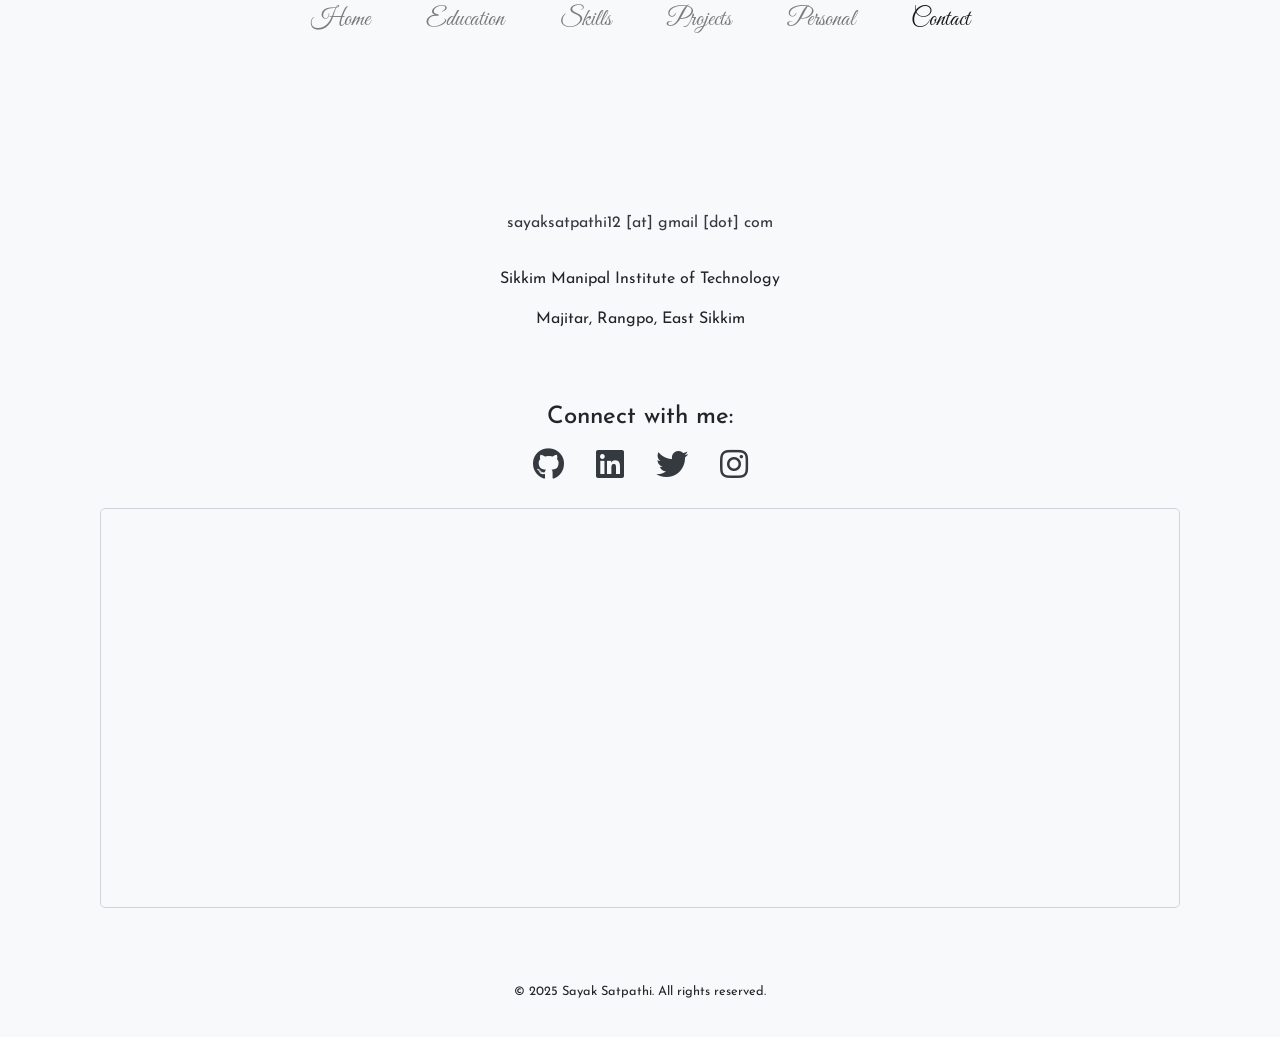
<file: contact.html>
<!doctype html>
<html lang="en">
<head>
    <meta charset="UTF-8">
    <meta name="viewport" content="width=device-width, user-scalable=no, initial-scale=1.0, maximum-scale=1.0, minimum-scale=1.0">
    <meta http-equiv="X-UA-Compatible" content="ie=edge">
        <meta name="description" content="Contact Sayak Satpathi. Email, address, social links, and map location.">
        <meta property="og:title" content="Sayak Satpathi - Contact" />
        <meta property="og:description" content="Contact Sayak Satpathi. Email, address, social links, and map location." />
        <meta property="og:type" content="website" />
        <meta property="og:url" content="https://sayaksatpathi.github.io/portfolio/contact.html" />
        <meta property="og:image" content="https://sayaksatpathi.github.io/portfolio/screenshot1.png" />
        <meta name="twitter:card" content="summary_large_image" />
        <meta name="twitter:title" content="Sayak Satpathi - Contact" />
        <meta name="twitter:description" content="Contact Sayak Satpathi. Email, address, social links, and map location." />
        <meta name="twitter:image" content="https://sayaksatpathi.github.io/portfolio/screenshot1.png" />

    <script async src="https://www.googletagmanager.com/gtag/js?id=UA-171816625-1"></script>
    <script>
        window.dataLayer = window.dataLayer || [];
        function gtag(){dataLayer.push(arguments);}
        gtag('js', new Date());
        gtag('config', 'UA-171816625-1');
    </script>

    <link rel="stylesheet" href="https://stackpath.bootstrapcdn.com/bootstrap/4.3.1/css/bootstrap.min.css" integrity="sha384-ggOyR0iXCbMQv3Xipma34MD+dH/1fQ784/j6cY/iJTQUOhcWr7x9JvoRxT2MZw1T" crossorigin="anonymous">
    <link rel="stylesheet" href="https://cdnjs.cloudflare.com/ajax/libs/font-awesome/5.10.2/css/all.min.css" integrity="sha256-zmfNZmXoNWBMemUOo1XUGFfc0ihGGLYdgtJS3KCr/l0=" crossorigin="anonymous" />
    
    <!-- Custom CSS -->
    <link rel="stylesheet" href="css/main.css">
    <link rel="stylesheet" href="css/navbar.css">
    <link rel="stylesheet" href="css/contact.css">
    
    <title>Sayak Satpathi - Contact</title>
</head>
<body class="bg-light">

<div class="content-wrapper">
    <nav class="navbar navbar-expand-lg navbar-light bg-light">
        <div class="container-fluid">
            <button class="navbar-toggler m-auto" type="button" data-toggle="collapse" data-target="#navbarSupportedContent" aria-controls="navbarSupportedContent" aria-expanded="false" aria-label="Toggle navigation">
                <span class="navbar-toggler-icon"></span>
            </button>
            <div class="collapse navbar-collapse" id="navbarSupportedContent">
                <ul class="navbar-nav m-auto">
                    <li class="nav-item"><a class="nav-link" href="index.html">Home</a><div class="underline"></div></li>
                    <li class="nav-item"><a class="nav-link" href="education.html">Education</a><div class="underline"></div></li>
                    <li class="nav-item"><a class="nav-link" href="skills.html">Skills</a><div class="underline"></div></li>
                    <li class="nav-item"><a class="nav-link" href="projects.html">Projects</a><div class="underline"></div></li>
                    <li class="nav-item"><a class="nav-link" href="personal.html">Personal</a><div class="underline"></div></li>
                    <li class="nav-item active"><a class="nav-link" href="contact.html">Contact</a><div class="underline"></div></li>
                </ul>
            </div>
        </div>
    </nav>
        
        <div class="container">
        <div class="top-bound"></div>
        <br>
        
        <div class="container">
            <div class="email text-center">
                <a href="mailto:sayaksatpathi12@gmail.com">sayaksatpathi12 [at] gmail [dot] com</a>
            </div>
            <section class="address text-center">
                <p>Sikkim Manipal Institute of Technology</p>
                <p>Majitar, Rangpo, East Sikkim</p>
            </section>
            
            <div class="text-center mt-4 mb-4">
                <h4>Connect with me:</h4>
                <div class="d-flex justify-content-center mt-3">
                    <a href="https://github.com/sayaksatpathi" target="_blank" class="mx-3"><i class="fab fa-github fa-2x"></i></a>
                    <a href="https://www.linkedin.com/in/sayak-satpathi-34031b240" target="_blank" class="mx-3"><i class="fab fa-linkedin fa-2x"></i></a>
                    <a href="https://x.com/sayaksatpathi" target="_blank" class="mx-3"><i class="fab fa-twitter fa-2x"></i></a>
                    <a href="https://instagram.com/sayaksatpathi" target="_blank" class="mx-3"><i class="fab fa-instagram fa-2x"></i></a>
                </div>
            </div>
            
            <div class="map-container">
                <iframe src="https://www.google.com/maps/embed?pb=!1m18!1m12!1m3!1d3575.2948474583043!2d88.50180794232826!3d27.182906635772376!2m3!1f0!2f0!3f0!3m2!1i1024!2i768!4f13.1!3m3!1m2!1s0x39e6a0b8a0b8a0b8%3A0x1234567890abcdef!2sSikkim%20Manipal%20Institute%20of%20Technology!5e0!3m2!1sen!2sin!4v1704035200000!5m2!1sen!2sin" 
                        allowfullscreen="" 
                        loading="lazy" 
                        referrerpolicy="no-referrer-when-downgrade">
                </iframe>
            </div>
        </div>
    </div>
</div>

<footer>
    <div class="container mt-4">
        <p class="text-center small">
            © 2025 Sayak Satpathi. All rights reserved.
        </p>
    </div>
</footer>

<script src="https://ajax.googleapis.com/ajax/libs/jquery/3.4.1/jquery.min.js"></script>
<script src="https://cdnjs.cloudflare.com/ajax/libs/popper.js/1.14.7/umd/popper.min.js"></script>
<script src="https://stackpath.bootstrapcdn.com/bootstrap/4.3.1/js/bootstrap.min.js"></script>

<!-- Custom JavaScript -->
<script src="js/navbar.js"></script>
<script src="js/fadein.js"></script>

</body>
</html>
</file>
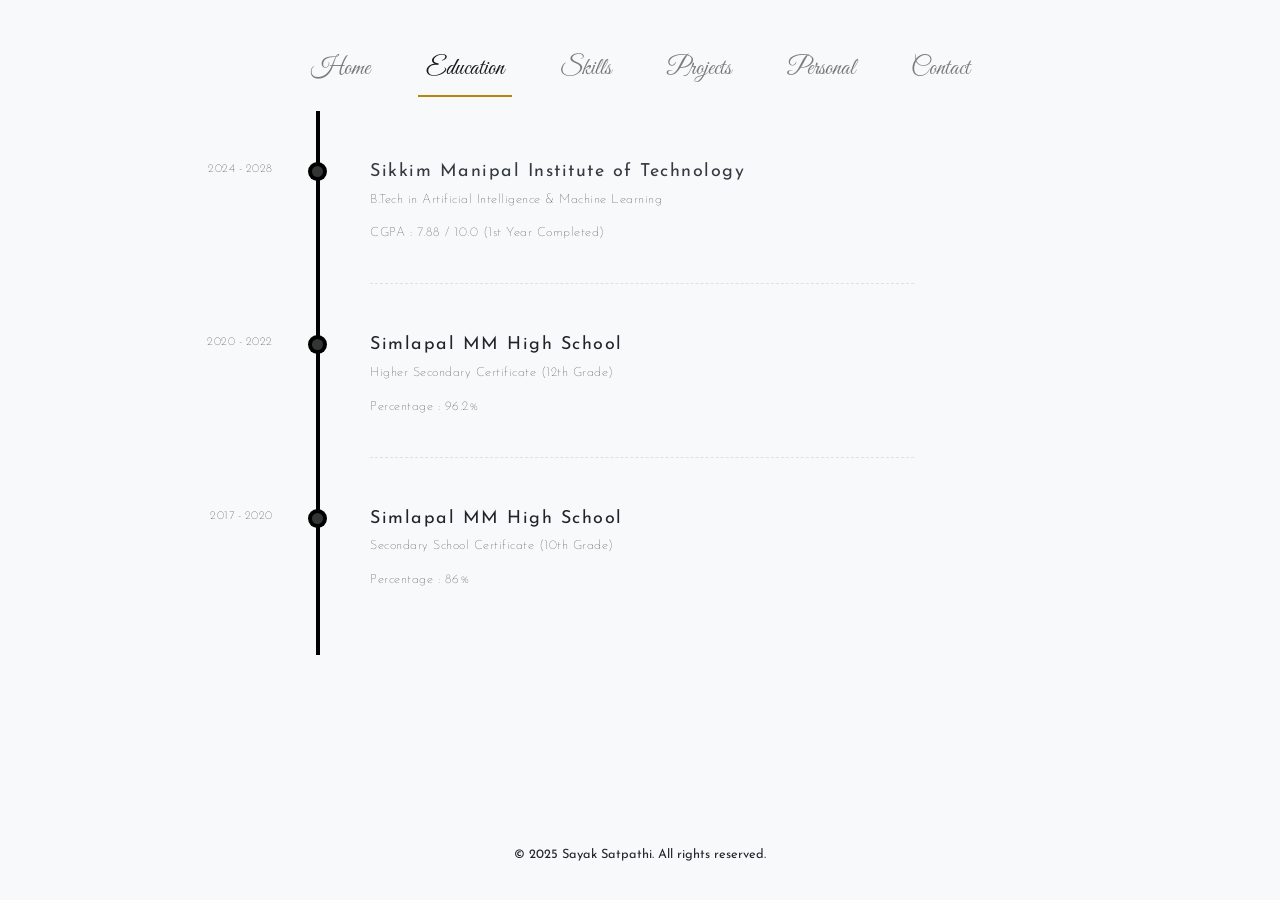
<file: education.html>
<!doctype html>
<html lang="en">
<head>
    <meta charset="UTF-8">
    <meta name="viewport" content="width=device-width, user-scalable=no, initial-scale=1.0, maximum-scale=1.0, minimum-scale=1.0">
    <meta http-equiv="X-UA-Compatible" content="ie=edge">
        <meta name="description" content="Sayak Satpathi's education timeline. B.Tech in AI & ML, academic achievements, and more.">
        <meta property="og:title" content="Sayak Satpathi - Education" />
        <meta property="og:description" content="B.Tech in AI & ML, academic achievements, and more." />
        <meta property="og:type" content="website" />
        <meta property="og:url" content="https://sayaksatpathi.github.io/portfolio/education.html" />
        <meta property="og:image" content="https://sayaksatpathi.github.io/portfolio/screenshot1.png" />
        <meta name="twitter:card" content="summary_large_image" />
        <meta name="twitter:title" content="Sayak Satpathi - Education" />
        <meta name="twitter:description" content="B.Tech in AI & ML, academic achievements, and more." />
        <meta name="twitter:image" content="https://sayaksatpathi.github.io/portfolio/screenshot1.png" />
    
    <script async src="https://www.googletagmanager.com/gtag/js?id=UA-171816625-1"></script>
    <script>
        window.dataLayer = window.dataLayer || [];
        function gtag(){dataLayer.push(arguments);}
        gtag('js', new Date());
        gtag('config', 'UA-171816625-1');
    </script>
    
    <link rel="stylesheet" href="https://stackpath.bootstrapcdn.com/bootstrap/4.3.1/css/bootstrap.min.css" integrity="sha384-ggOyR0iXCbMQv3Xipma34MD+dH/1fQ784/j6cY/iJTQUOhcWr7x9JvoRxT2MZw1T" crossorigin="anonymous">
    <link rel="stylesheet" href="https://cdnjs.cloudflare.com/ajax/libs/font-awesome/5.10.2/css/all.min.css" integrity="sha256-zmfNZmXoNWBMemUOo1XUGFfc0ihGGLYdgtJS3KCr/l0=" crossorigin="anonymous" />
    
    <!-- Custom CSS -->
    <link rel="stylesheet" href="css/main.css">
    <link rel="stylesheet" href="css/navbar.css">
    <link rel="stylesheet" href="css/education.css">
    
    <title>Sayak Satpathi - Education</title>
</head>
<body class="bg-light">

<div class="content-wrapper">
    <nav class="navbar navbar-expand-lg navbar-light bg-light">
        <div class="container-fluid">
            <button class="navbar-toggler m-auto" type="button" data-toggle="collapse" data-target="#navbarSupportedContent" aria-controls="navbarSupportedContent" aria-expanded="false" aria-label="Toggle navigation">
                <span class="navbar-toggler-icon"></span>
            </button>
            <div class="collapse navbar-collapse" id="navbarSupportedContent">
                <ul class="navbar-nav m-auto">
                    <li class="nav-item"><a class="nav-link" href="index.html">Home</a><div class="underline"></div></li>
                    <li class="nav-item active"><a class="nav-link" href="education.html">Education</a><div class="underline"></div></li>
                    <li class="nav-item"><a class="nav-link" href="skills.html">Skills</a><div class="underline"></div></li>
                    <li class="nav-item"><a class="nav-link" href="projects.html">Projects</a><div class="underline"></div></li>
                    <li class="nav-item"><a class="nav-link" href="personal.html">Personal</a><div class="underline"></div></li>
                    <li class="nav-item"><a class="nav-link" href="contact.html">Contact</a><div class="underline"></div></li>
                </ul>
            </div>
        </div>
    </nav>

    <div class="container">
    <div class="top-bound"></div>

    <div class="container">
        <div id="timeline-content">
            <ul class="timeline">
                <li class="event" data-date="2024 - 2028">
                    <h3><a href="https://www.smu.edu.in/">Sikkim Manipal Institute of Technology</a></h3>
                    <p>B.Tech in Artificial Intelligence & Machine Learning</p>
                    <p>CGPA : 7.88 / 10.0 (1st Year Completed)</p>
                </li>
                <li class="event" data-date="2020 - 2022">
                    <h3>Simlapal MM High School</h3>
                    <p>Higher Secondary Certificate (12th Grade)</p>
                    <p>Percentage : 96.2%</p>
                </li>
                <li class="event" data-date="2017 - 2020">
                    <h3>Simlapal MM High School</h3>
                    <p>Secondary School Certificate (10th Grade)</p>
                    <p>Percentage : 86%</p>
                </li>
            </ul>
        </div>
    </div>
</div>
</div>

<footer>
    <div class="container">
        <p class="text-center small">
            © 2025 Sayak Satpathi. All rights reserved.
        </p>
    </div>
</footer>

<script src="https://ajax.googleapis.com/ajax/libs/jquery/3.4.1/jquery.min.js"></script>
<script src="https://cdnjs.cloudflare.com/ajax/libs/popper.js/1.14.7/umd/popper.min.js" integrity="sha384-UO2eT0CpHqdSJQ6hJty5KVphtPhzWj9WO1clHTMGa3JDZwrnQq4sF86dIHNDz0W1" crossorigin="anonymous"></script>
<script src="https://stackpath.bootstrapcdn.com/bootstrap/4.3.1/js/bootstrap.min.js" integrity="sha384-JjSmVgyd0p3pXB1rRibZUAYoIIy6OrQ6VrjIEaFf/nJGzIxFDsf4x0xIM+B07jRM" crossorigin="anonymous"></script>

<!-- Custom JavaScript -->
<script src="js/navbar.js"></script>
<script src="js/education.js"></script>
<script src="js/fadein.js"></script>

</body>
</html>
</file>
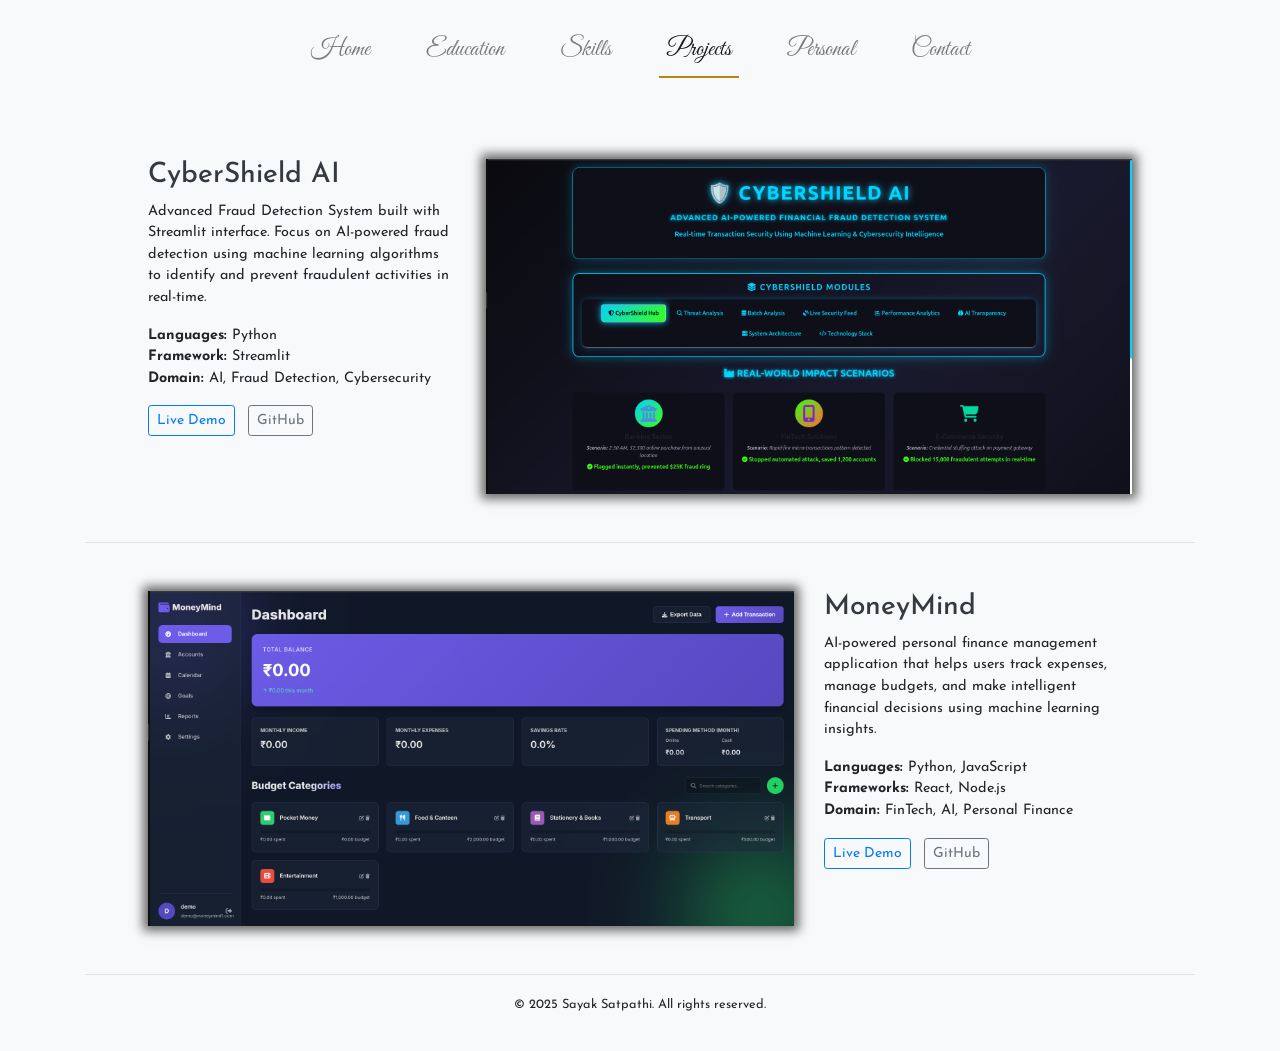
<file: projects.html>
<!doctype html>
<html lang="en">
<head>
    <meta charset="UTF-8">
    <meta name="viewport" content="width=device-width, user-scalable=no, initial-scale=1.0, maximum-scale=1.0, minimum-scale=1.0">
    <meta http-equiv="X-UA-Compatible" content="ie=edge">
        <meta name="description" content="Sayak Satpathi's project showcase. Explore AI, ML, and FinTech projects with live demos and source code.">
        <meta property="og:title" content="Sayak Satpathi - Projects" />
        <meta property="og:description" content="Explore AI, ML, and FinTech projects with live demos and source code." />
        <meta property="og:type" content="website" />
        <meta property="og:url" content="https://sayaksatpathi.github.io/portfolio/projects.html" />
        <meta property="og:image" content="https://sayaksatpathi.github.io/portfolio/screenshot2.png" />
        <meta name="twitter:card" content="summary_large_image" />
        <meta name="twitter:title" content="Sayak Satpathi - Projects" />
        <meta name="twitter:description" content="Explore AI, ML, and FinTech projects with live demos and source code." />
        <meta name="twitter:image" content="https://sayaksatpathi.github.io/portfolio/screenshot2.png" />
    
    <script async src="https://www.googletagmanager.com/gtag/js?id=UA-171816625-1"></script>
    <script>
        window.dataLayer = window.dataLayer || [];
        function gtag(){dataLayer.push(arguments);}
        gtag('js', new Date());
        gtag('config', 'UA-171816625-1');
    </script>
    
    <link rel="stylesheet" href="https://stackpath.bootstrapcdn.com/bootstrap/4.3.1/css/bootstrap.min.css" integrity="sha384-ggOyR0iXCbMQv3Xipma34MD+dH/1fQ784/j6cY/iJTQUOhcWr7x9JvoRxT2MZw1T" crossorigin="anonymous">
    <link rel="stylesheet" href="https://cdnjs.cloudflare.com/ajax/libs/font-awesome/5.10.2/css/all.min.css" integrity="sha256-zmfNZmXoNWBMemUOo1XUGFfc0ihGGLYdgtJS3KCr/l0=" crossorigin="anonymous" />
    
    <!-- Custom CSS -->
    <link rel="stylesheet" href="css/main.css">
    <link rel="stylesheet" href="css/navbar.css">
    <link rel="stylesheet" href="css/projects.css">
    
    <title>Sayak Satpathi - Projects</title>
</head>
<body class="bg-light">

<div class="content-wrapper">
    <nav class="navbar navbar-expand-lg navbar-light bg-light">
        <div class="container-fluid">
            <button class="navbar-toggler m-auto" type="button" data-toggle="collapse" data-target="#navbarSupportedContent" aria-controls="navbarSupportedContent" aria-expanded="false" aria-label="Toggle navigation">
                <span class="navbar-toggler-icon"></span>
            </button>
            <div class="collapse navbar-collapse" id="navbarSupportedContent">
                <ul class="navbar-nav m-auto">
                    <li class="nav-item"><a class="nav-link" href="index.html">Home</a><div class="underline"></div></li>
                    <li class="nav-item"><a class="nav-link" href="education.html">Education</a><div class="underline"></div></li>
                    <li class="nav-item"><a class="nav-link" href="skills.html">Skills</a><div class="underline"></div></li>
                    <li class="nav-item active"><a class="nav-link" href="projects.html">Projects</a><div class="underline"></div></li>
                    <li class="nav-item"><a class="nav-link" href="personal.html">Personal</a><div class="underline"></div></li>
                    <li class="nav-item"><a class="nav-link" href="contact.html">Contact</a><div class="underline"></div></li>
                </ul>
            </div>
        </div>
    </nav>
    
    <div class="container">
    <div class="top-bound"></div>

    <div class="container">
        <div class="row project-item p-4 p-md-5 border-bottom">
            <div class="col-md-4">
                <h3><a href="https://sayaksatpathi.github.io/cybershield-ai-streamlit/" target="_blank">CyberShield AI</a></h3>
                <p>Advanced Fraud Detection System built with Streamlit interface. Focus on AI-powered fraud detection using machine learning algorithms to identify and prevent fraudulent activities in real-time.</p>
                <p><b>Languages:</b> Python<br><b>Framework:</b> Streamlit<br><b>Domain:</b> AI, Fraud Detection, Cybersecurity</p>
                <div class="mt-3">
                    <a href="https://sayaksatpathi.github.io/cybershield-ai-streamlit/" target="_blank" class="btn btn-outline-primary btn-sm mr-2">Live Demo</a>
                    <a href="https://github.com/sayaksatpathi/cybershield-ai-streamlit" target="_blank" class="btn btn-outline-secondary btn-sm">GitHub</a>
                </div>
            </div>
            <div class="col-md-8 mt-3 mt-md-0">
                <a href="https://sayaksatpathi.github.io/cybershield-ai-streamlit/" target="_blank">
                    <img class="img-fluid" src="screenshot2.png" 
                         alt="CyberShield AI Project" 
                         loading="lazy"
                         onerror="this.src='https://via.placeholder.com/600x400/00bcd4/ffffff?text=CyberShield+AI'">
                </a>
            </div>
        </div>
        
        <div class="row project-item p-4 p-md-5 border-bottom flex-column-reverse flex-md-row">
            <div class="col-md-8 mt-3 mt-md-0">
                <a href="https://sayaksatpathi.github.io/-MoneyMind/" target="_blank">
                    <img class="img-fluid" src="screenshot1.png" 
                         alt="MoneyMind Project"
                         loading="lazy"
                         onerror="this.src='https://via.placeholder.com/600x400/0077ff/ffffff?text=MoneyMind'">
                </a>
            </div>
            <div class="col-md-4">
                <h3><a href="https://sayaksatpathi.github.io/-MoneyMind/" target="_blank">MoneyMind</a></h3>
                <p>AI-powered personal finance management application that helps users track expenses, manage budgets, and make intelligent financial decisions using machine learning insights.</p>
                <p><b>Languages:</b> Python, JavaScript<br><b>Frameworks:</b> React, Node.js<br><b>Domain:</b> FinTech, AI, Personal Finance</p>
                <div class="mt-3">
                    <a href="https://sayaksatpathi.github.io/-MoneyMind/" target="_blank" class="btn btn-outline-primary btn-sm mr-2">Live Demo</a>
                    <a href="https://github.com/sayaksatpathi/-MoneyMind" target="_blank" class="btn btn-outline-secondary btn-sm">GitHub</a>
                </div>
            </div>
        </div>
    </div>
</div>

<footer>
    <div class="container">
        <p class="text-center small">
            © 2025 Sayak Satpathi. All rights reserved.
        </p>
    </div>
</footer>

<script src="https://ajax.googleapis.com/ajax/libs/jquery/3.4.1/jquery.min.js"></script>
<script src="https://cdnjs.cloudflare.com/ajax/libs/popper.js/1.14.7/umd/popper.min.js" integrity="sha384-UO2eT0CpHqdSJQ6hJty5KVphtPhzWj9WO1clHTMGa3JDZwrnQq4sF86dIHNDz0W1" crossorigin="anonymous"></script>
<script src="https://stackpath.bootstrapcdn.com/bootstrap/4.3.1/js/bootstrap.min.js" integrity="sha384-JjSmVgyd0p3pXB1rRibZUAYoIIy6OrQ6VrjIEaFf/nJGzIxFDsf4x0xIM+B07jRM" crossorigin="anonymous"></script>

<!-- Custom JavaScript -->
<script src="js/navbar.js"></script>
<script src="js/projects.js"></script>
<script src="js/fadein.js"></script>

</body>
</html>
</file>
<file: css/main.css>
@import url('https://fonts.googleapis.com/css?family=Great+Vibes|Josefin+Sans|Playfair+Display+SC&display=swap');

/* Global Styles */
html, body {
    height: 100%;
}

body {
    display: flex;
    flex-direction: column;
    font-family: 'Josefin sans', sans-serif;
}

.content-wrapper {
    flex: 1 0 auto;
}

footer {
    flex-shrink: 0;
    padding: 20px 0;
    text-align: center;
    background-color: transparent;
}

.top-bound {
    margin-top: 30% !important;
}

a {
    color: #343a40;
    transition: all 0.4s;
}

a:hover {
    transition: all 0.4s;
    color: darkgoldenrod !important;
    text-decoration: none;
}

/* Fade-in animation for page transitions */
body.fade-in {
    opacity: 0;
    animation: fadeInBody 1.5s ease forwards;
}

@keyframes fadeInBody {
    to {
        opacity: 1;
    }
}

/* Responsive adjustments */
@media (min-width: 768px) {
    .top-bound {
        margin-top: 10% !important;
    }
}
</file>
<file: css/navbar.css>
/* Navigation Styles */
.navbar {
    font-family: 'Great Vibes', cursive;
    padding-top: 3%;
    padding-bottom: 1%;
    position: fixed;
    top: 0;
    width: 100%;
    text-align: center;
    z-index: 1000;
}

.navbar-nav a {
    font-size: 1.5rem;
}

.navbar-nav li {
    margin: 5px 20px;
}

/* Desktop navigation effects */
@media (min-width: 992px) {
    .navbar {
        background-color: transparent !important;
    }
    
    .navbar-nav .underline {
        height: 2px;
        background-color: transparent;
        width: 0%;
        transition: width 0.2s, background-color 0.5s;
        margin: 0 auto;
    }
    
    .navbar-nav li.active .underline,
    .navbar-nav li:hover .underline {
        background-color: darkgoldenrod;
        width: 100%;
    }
}
</file>
<file: css/contact.css>
/* Contact Page Styles */
.email {
    padding-top: 7%;
    padding-bottom: 3%;
}

.address {
    padding-bottom: 3%;
}

.map-container {
    width: 100%;
    height: 400px;
    border: 1px solid #ced4da;
    border-radius: 5px;
    overflow: hidden;
    margin-bottom: 30px;
}

.map-container iframe {
    width: 100%;
    height: 100%;
    border: none;
}
</file>
<file: css/education.css>
/* Education Page Styles */
#timeline-content {
    margin-top: 50px;
    text-align: center;
}

.timeline {
    border-left: 4px solid black;
    border-bottom-right-radius: 4px;
    border-top-right-radius: 4px;
    font-size: 0.8rem !important;
    margin: 50px auto;
    letter-spacing: 0.5px;
    position: relative;
    line-height: 1.4em;
    padding: 50px;
    list-style: none;
    text-align: left;
    font-weight: 100;
    max-width: 60%;
    display: none;
}

.timeline h3 {
    letter-spacing: 1.5px;
    font-weight: 400;
    font-size: 1.2em;
}

.timeline .event {
    border-bottom: 1px dashed rgba(0,0,0, 0.1);
    padding-bottom: 25px;
    margin-bottom: 50px;
    position: relative;
}

.timeline .event:last-of-type {
    padding-bottom: 0;
    margin-bottom: 0;
    border: none;
}

.timeline .event:before {
    position: absolute;
    display: block;
    top: 0;
    left: -217.5px;
    color: black;
    content: attr(data-date);
    text-align: right;
    font-weight: 100;
    font-size: 0.9em;
    min-width: 120px;
}

.timeline .event:after {
    position: absolute;
    display: block;
    top: 5px;
    box-shadow: 0 0 0 4px black;
    left: -57.85px;
    background: #313534;
    border-radius: 50%;
    height: 11px;
    width: 11px;
    content: "";
}

/* Responsive adjustments for education */
@media (min-width: 768px) {
    .timeline h3 {
        font-size: 1.4em;
    }
}
</file>
<file: css/projects.css>
/* Projects Page Styles */
.project-item {
    font-size: 0.9rem;
    opacity: 1;
    transition: opacity 0.5s ease-in-out;
}

.project-item.fade-in {
    opacity: 1;
}

.project-item img {
    box-shadow: 0px 0px 10px 5px dimgray;
    -webkit-transition: all .8s ease-in-out;
    transition: all .8s ease-in-out;
}

.project-item img:hover {
    -webkit-transform: scale(1.01);
    transform: scale(1.01);
}
</file>
